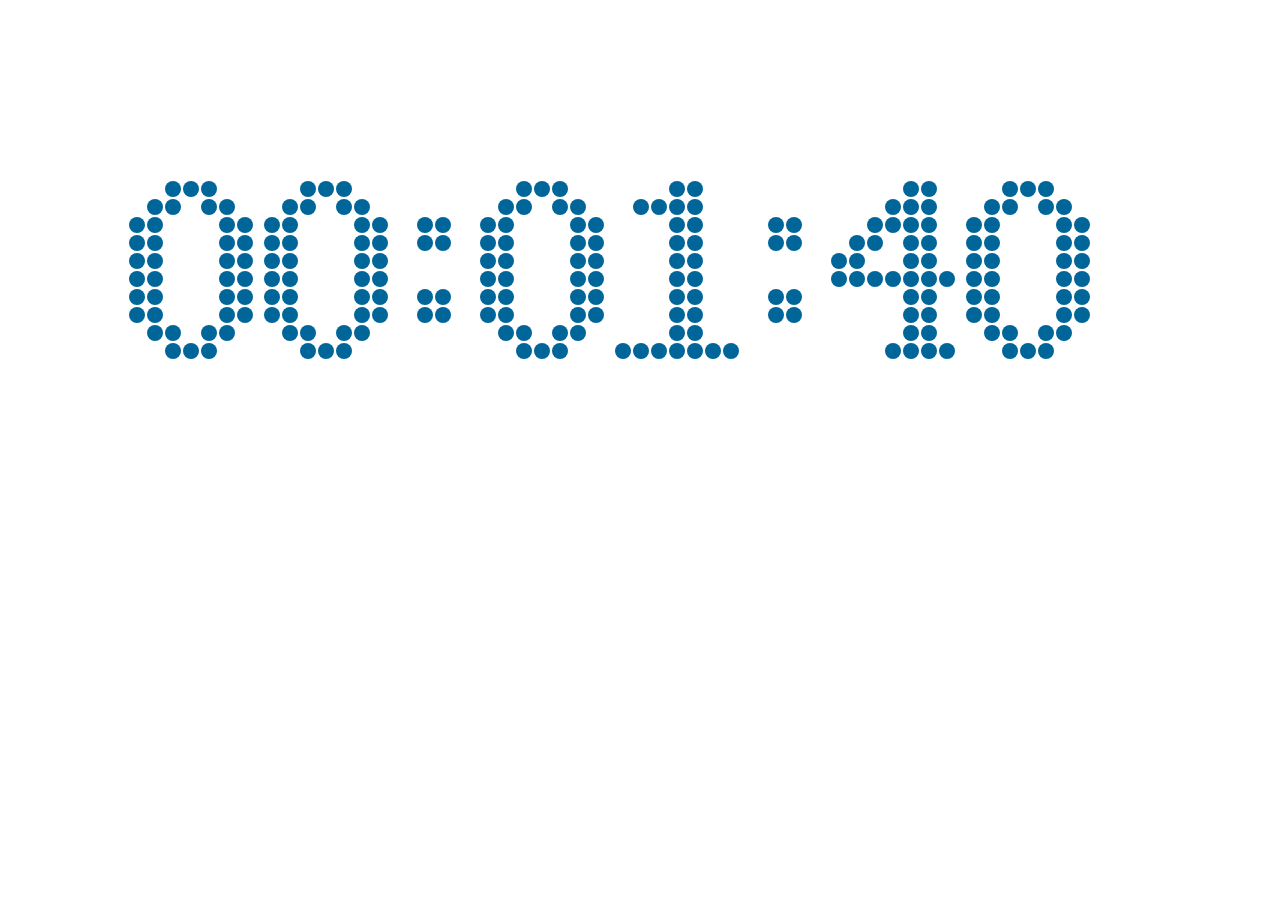
<file: canvas/clock/index.html>
<!DOCTYPE html>
<html>
<head>
	<meta charset="utf-8">
	<title>炫丽的时钟</title>
	<style type="text/css">
		html, body {
			width: 100%;
			height: 100%;
			margin: 0;
			padding: 0;
			overflow: hidden;
		}
	</style>
</head>
<body>
	<canvas id="canvas">
		当前浏览器不支持canvas，请更换浏览器后再试。
	</canvas>

	<script src="./digit.js"></script>
	<script src="./clock.js"></script>
</body>
</html>
</file>
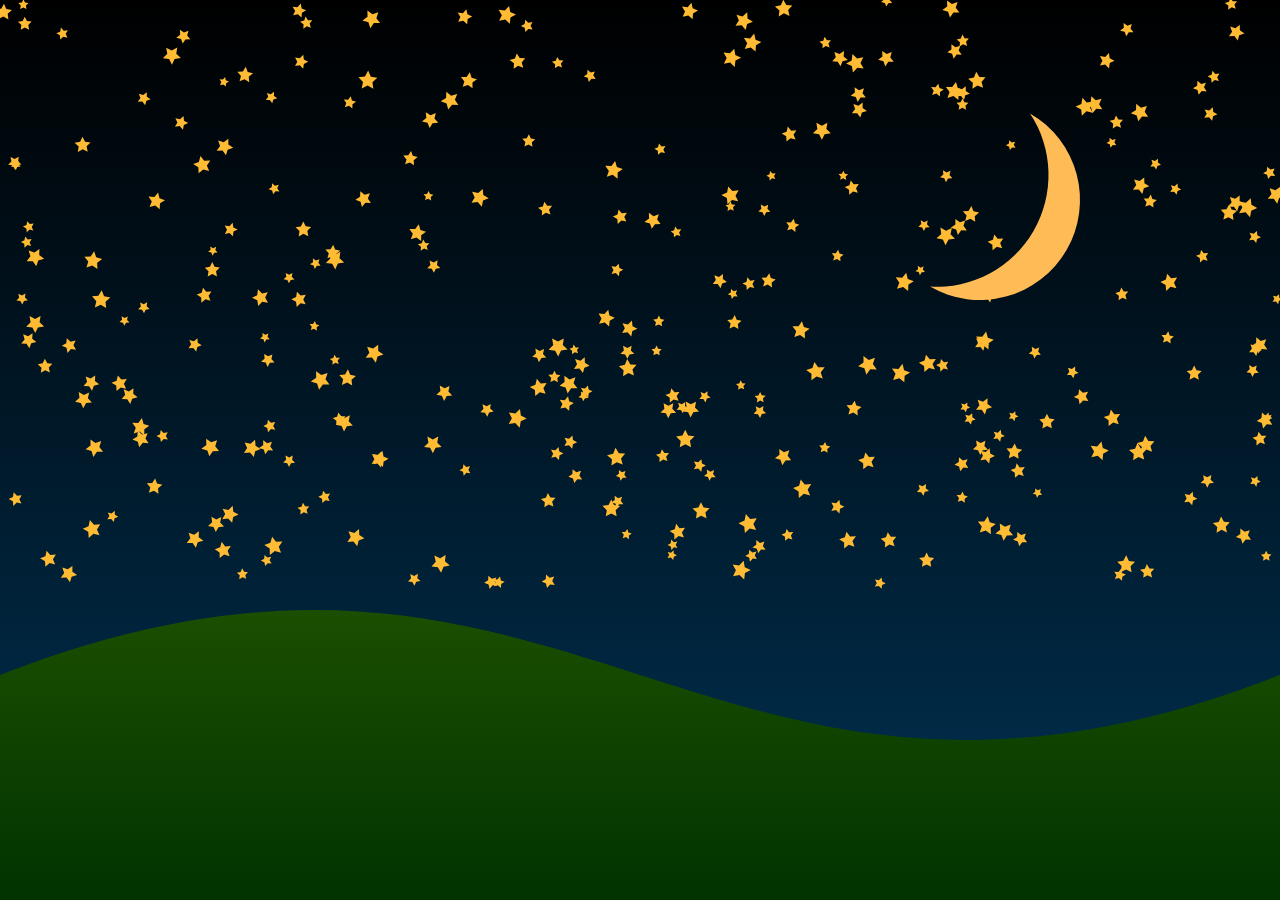
<file: canvas/stars/index.html>
<!DOCTYPE html>
<html>
<head>
	<meta charset="utf-8">
	<title>星空</title>
	<style type="text/css">
		html, body {
			height: 100%;
			padding: 0;
			margin: 0;
			overflow: hidden;
		}
	</style>
</head>
<body>
	<canvas id="canvas">
		当前浏览器不支持canvas，请更换浏览器后再试。
	</canvas>

	<script src="./main.js"></script>
</body>
</html>
</file>
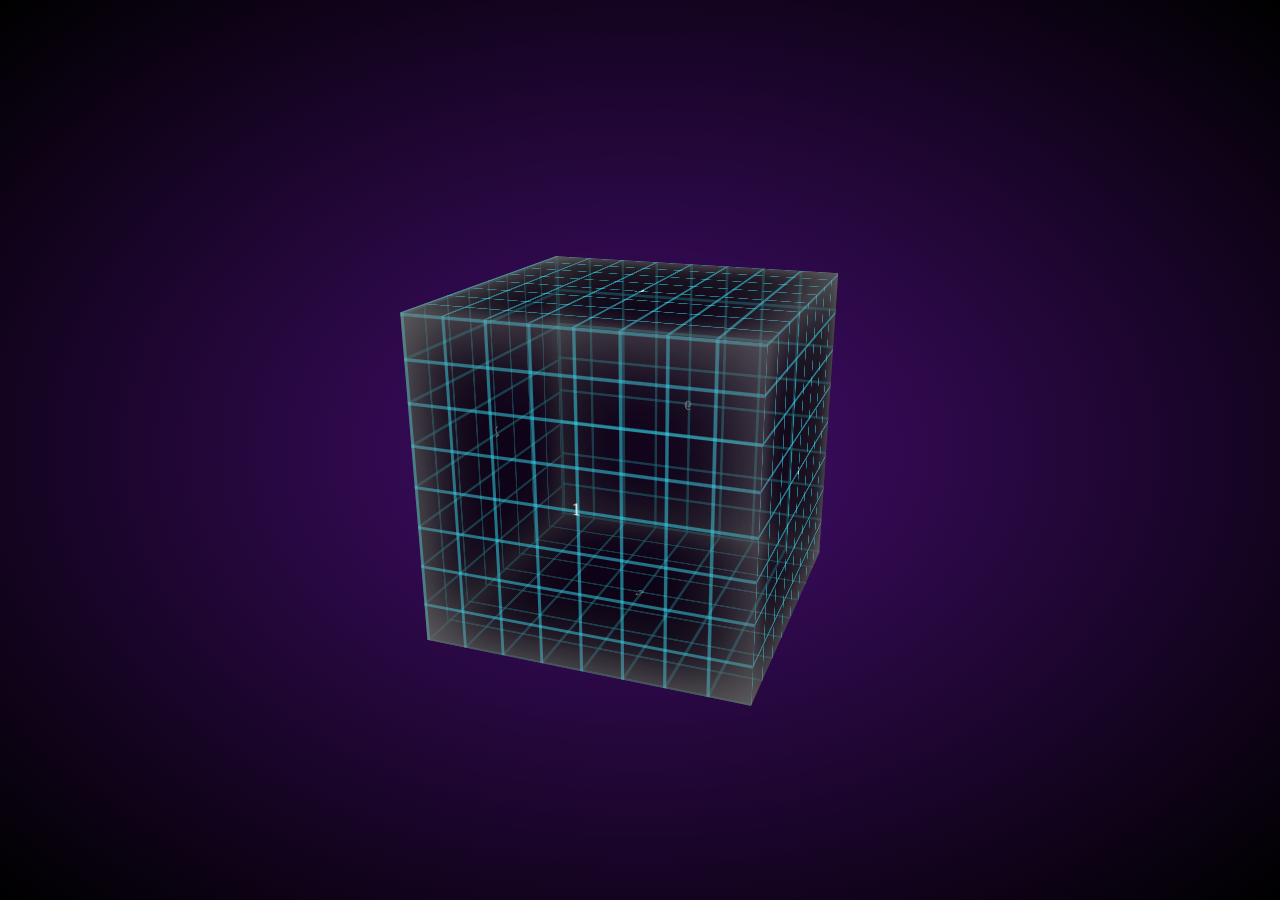
<file: pure-css-3d/cude.html>
<!DOCTYPE html>
<html lang="cn">
<head>
  <meta charset="UTF-8">
  <title>旋转正方体</title>
  <style>
  html {
    background: -webkit-radial-gradient(center, ellipse, #430d6d 0%, #000000 100%);
    background: radial-gradient(ellipse at center, #430d6d 0%, #000000 100%);
    height: 100%;
  }

  #window {
    width: 20em;
    height: 20em;
    position: absolute;
    left: 50%;
    top: 50%;
    margin-left: -10em;
    margin-top: -10em;
    -webkit-perspective: 1000px;
  }

  #box{
    -webkit-animation: 6s spin linear infinite;
    position: absolute;
    width: 100%;
    height: 100%;
    -webkit-transform-style: preserve-3d;
    transform-style: preserve-3d;
    -webkit-transform: rotateX(-20deg) rotateY(-20deg);
  }

  .face {
    background-image: -webkit-linear-gradient(left, rgba(54, 226, 248, 0.5) 0px, rgba(54, 226, 248, 0.5) 3px, rgba(0, 0, 0, 0) 0px), -webkit-linear-gradient(top, rgba(54, 226, 248, 0.5) 0px, rgba(54, 226, 248, 0.5) 3px, rgba(0, 0, 0, 0) 0px);
    background-size: 2.5em 2.5em;
    background-color: rgba(0, 0, 0, 0.5);
    position: absolute;
    width: 100%;
    height: 100%;
    color: #fff;
    box-shadow: inset 0 0 5em rgba(125, 125, 125, 0.8);
    display: flex;
    align-items: center;
    justify-content: center;
  }

  #face-front {
    transform: translateZ(10em);
  }

  #face-left {
    -webkit-transform: rotateY(-90deg) translateZ(10em);
  }

  #face-top {
    -webkit-transform: rotateX(90deg) translateZ(10em);
  }

  #face-right {
    -webkit-transform: rotateY(90deg) translateZ(10em);
  }

  #face-bottom {
    -webkit-transform: rotateX(-90deg) translateZ(10em);
  }

  #face-back {
    -webkit-transform: rotateX(180deg) translateZ(10em);
  }


  @-webkit-keyframes spin {
    from {
      -webkit-transform: translateZ(-10em) rotateX(0) rotateY(0deg);
      transform: translateZ(-10em) rotateX(0) rotateY(0deg);
    }

    to {
      -webkit-transform: translateZ(-10em) rotateX(360deg) rotateY(360deg);
      transform: translateZ(-10em) rotateX(360deg) rotateY(360deg);
    }
  }
</style>
</head>
<body>
  <div id="window">
    <div id="box">
      <div class="face" id="face-front">1</div>
      <div class="face" id="face-left">2</div>
      <div class="face" id="face-top">3</div>
      <div class="face" id="face-right">4</div>
      <div class="face" id="face-bottom">5</div>
      <div class="face" id="face-back">6</div>
    </div>
  </div>
</body>
</html>
</file>
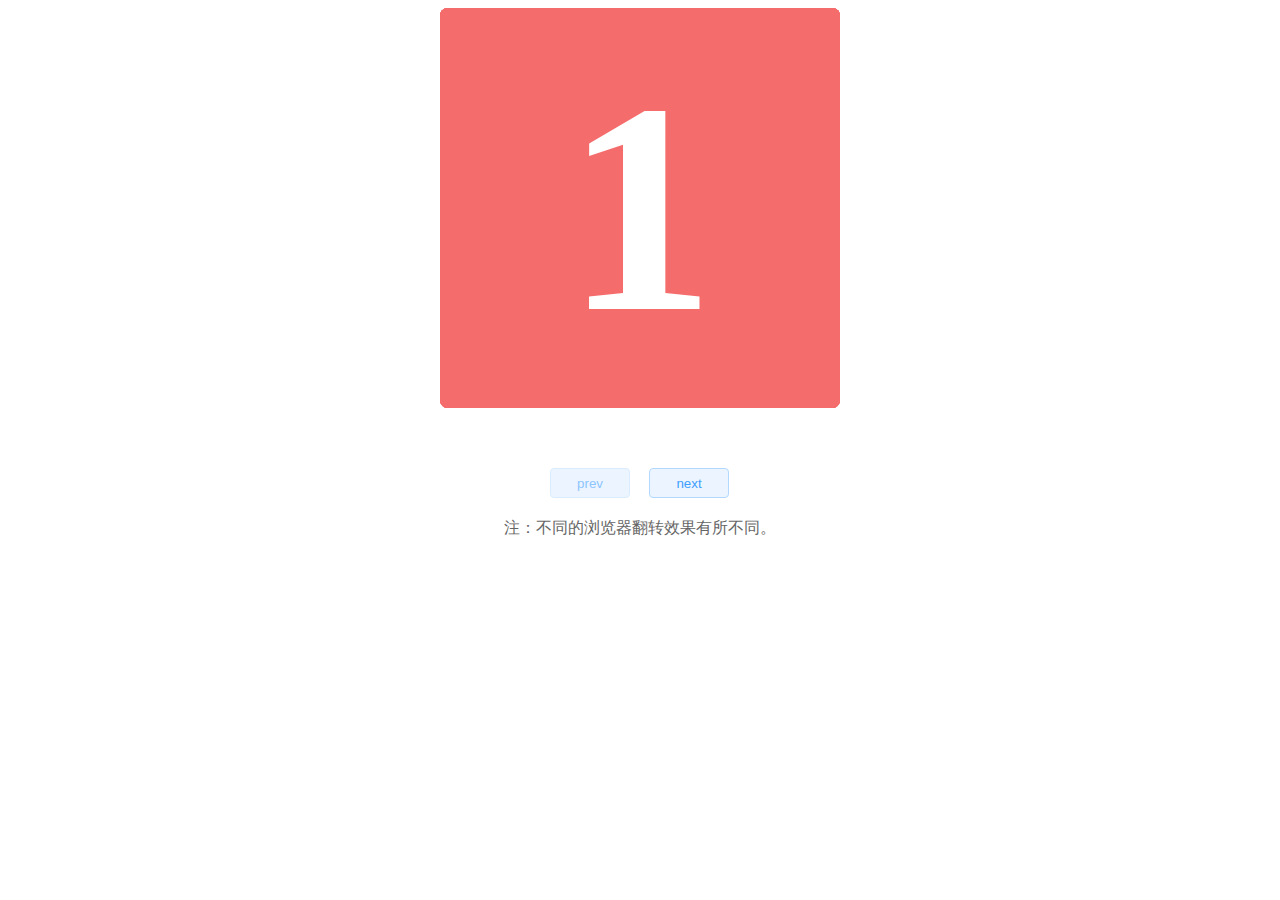
<file: pure-css-3d/turn-page.html>
<!DOCTYPE html>
<html>
<head>
	<meta charset="utf-8">
	<title>3D翻页效果demo</title>
	<style type="text/css">
		#layout {
			-webkit-perspective: 800;
			-webkit-perspective-origin: 50% top;
		}

		#pageGroup {
			width: 400px;
			height: 400px;
			margin: 0 auto;
			position: relative;
		}

		.page {
			width: 360px;
			height: 360px;
			padding: 20px;
			background-color: #f56c6c;
			border-radius: 8px;
			color: #fff;
			font-weight: bold;
			font-size: 300px;
			line-height: 360px;
			text-align: center;
			position: absolute;

			-webkit-transition: -webkit-transform 1s linear 0s;
			-webkit-transform-origin: top;
		}

		#active {
			width: 180px;
			margin: 60px auto 0;
		}

		#active button {
			width: 80px;
			height: 30px;
			cursor: pointer;
			color: #409eff;
			border: 1px solid #b3d8ff;
			background-color: #ecf5ff;
	    border-radius: 4px;
	    outline: none;
		}

		#active button:hover {
			background-color: #409eff;
	    border-color: #409eff;
	    color: #fff;
	  }

	  #active button:disabled {
	    color: #8cc5ff;
    	background-color: #ecf5ff;
    	border-color: #d9ecff;
	  }

	  #prevBtn {
	    margin-right: 15px;
	  }

	  p {
	  	color: #666;
	  	text-align: center;
	  	margin-top: 20px;
	  }
	</style>
</head>
<body>
	<div id="layout">
		<div id="pageGroup">
			<div class="page" style="z-index: 8">1</div>
			<div class="page" style="z-index: 7">2</div>
			<div class="page" style="z-index: 6">3</div>
			<div class="page" style="z-index: 5">4</div>
			<div class="page" style="z-index: 4">5</div>
			<div class="page" style="z-index: 3">6</div>
			<div class="page" style="z-index: 2">7</div>
			<div class="page" style="z-index: 1">8</div>
		</div>
	</div>

	<div id="active">
		<button disabled id="prevBtn">prev</button>
		<button id="nextBtn">next</button>
	</div>

	<p>注：不同的浏览器翻转效果有所不同。</p>

	<script type="text/javascript">
		var curIndex = 0,
				curpage,
				pageDoms = document.getElementsByClassName('page'),
				prevBtn = document.getElementById('prevBtn'),
				nextBtn = document.getElementById('nextBtn');

		prevBtn.onclick = function () {
			curIndex --;
			pageDoms[curIndex].style.webkitTransform = 'rotateX(0deg)';
			nextBtn.removeAttribute('disabled');
			if (curIndex === 0) {
				this.disabled = 'disabled';
			}
		};


		nextBtn.onclick = function () {
			pageDoms[curIndex].style.webkitTransform = 'rotateX(90deg)';

			curIndex ++;
			prevBtn.removeAttribute('disabled');
			if (curIndex === pageDoms.length - 1) {
				this.disabled = 'disabled';
			}
		};
	</script>
</body>
</html>
</file>
